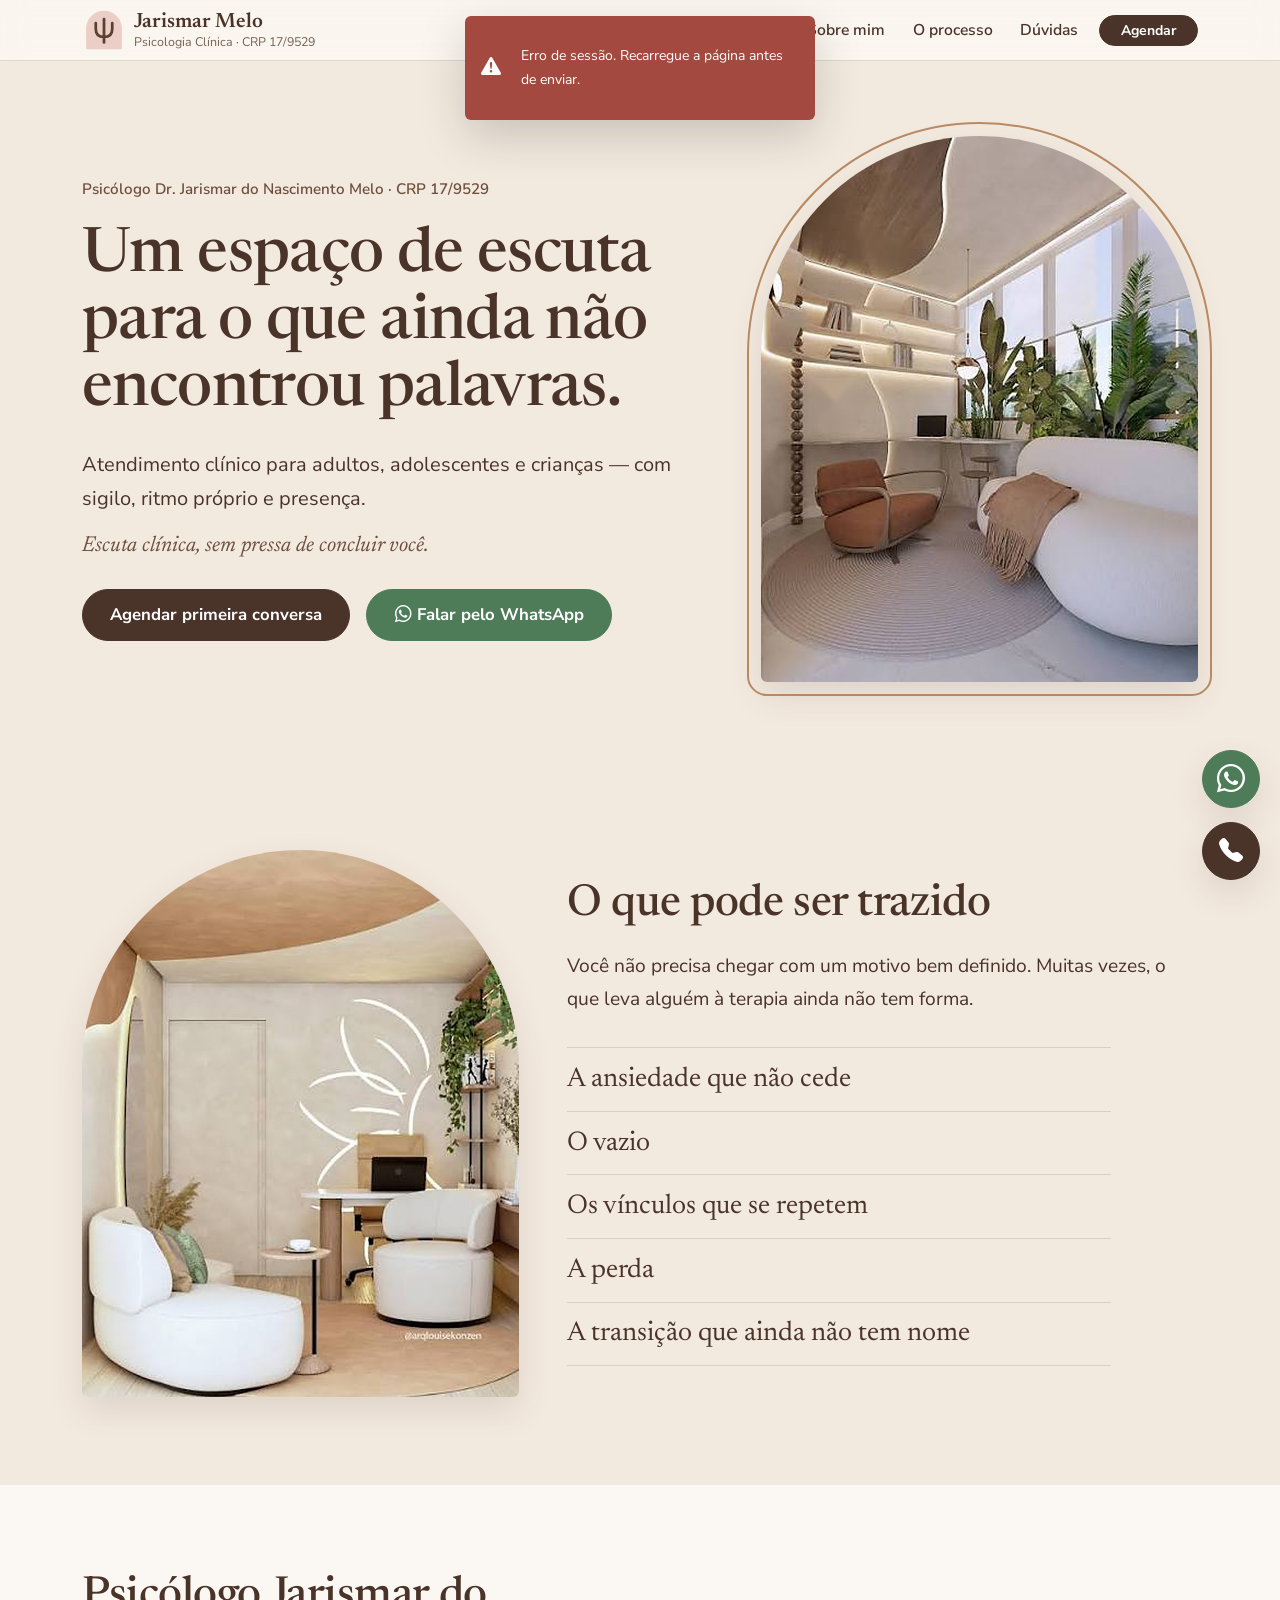
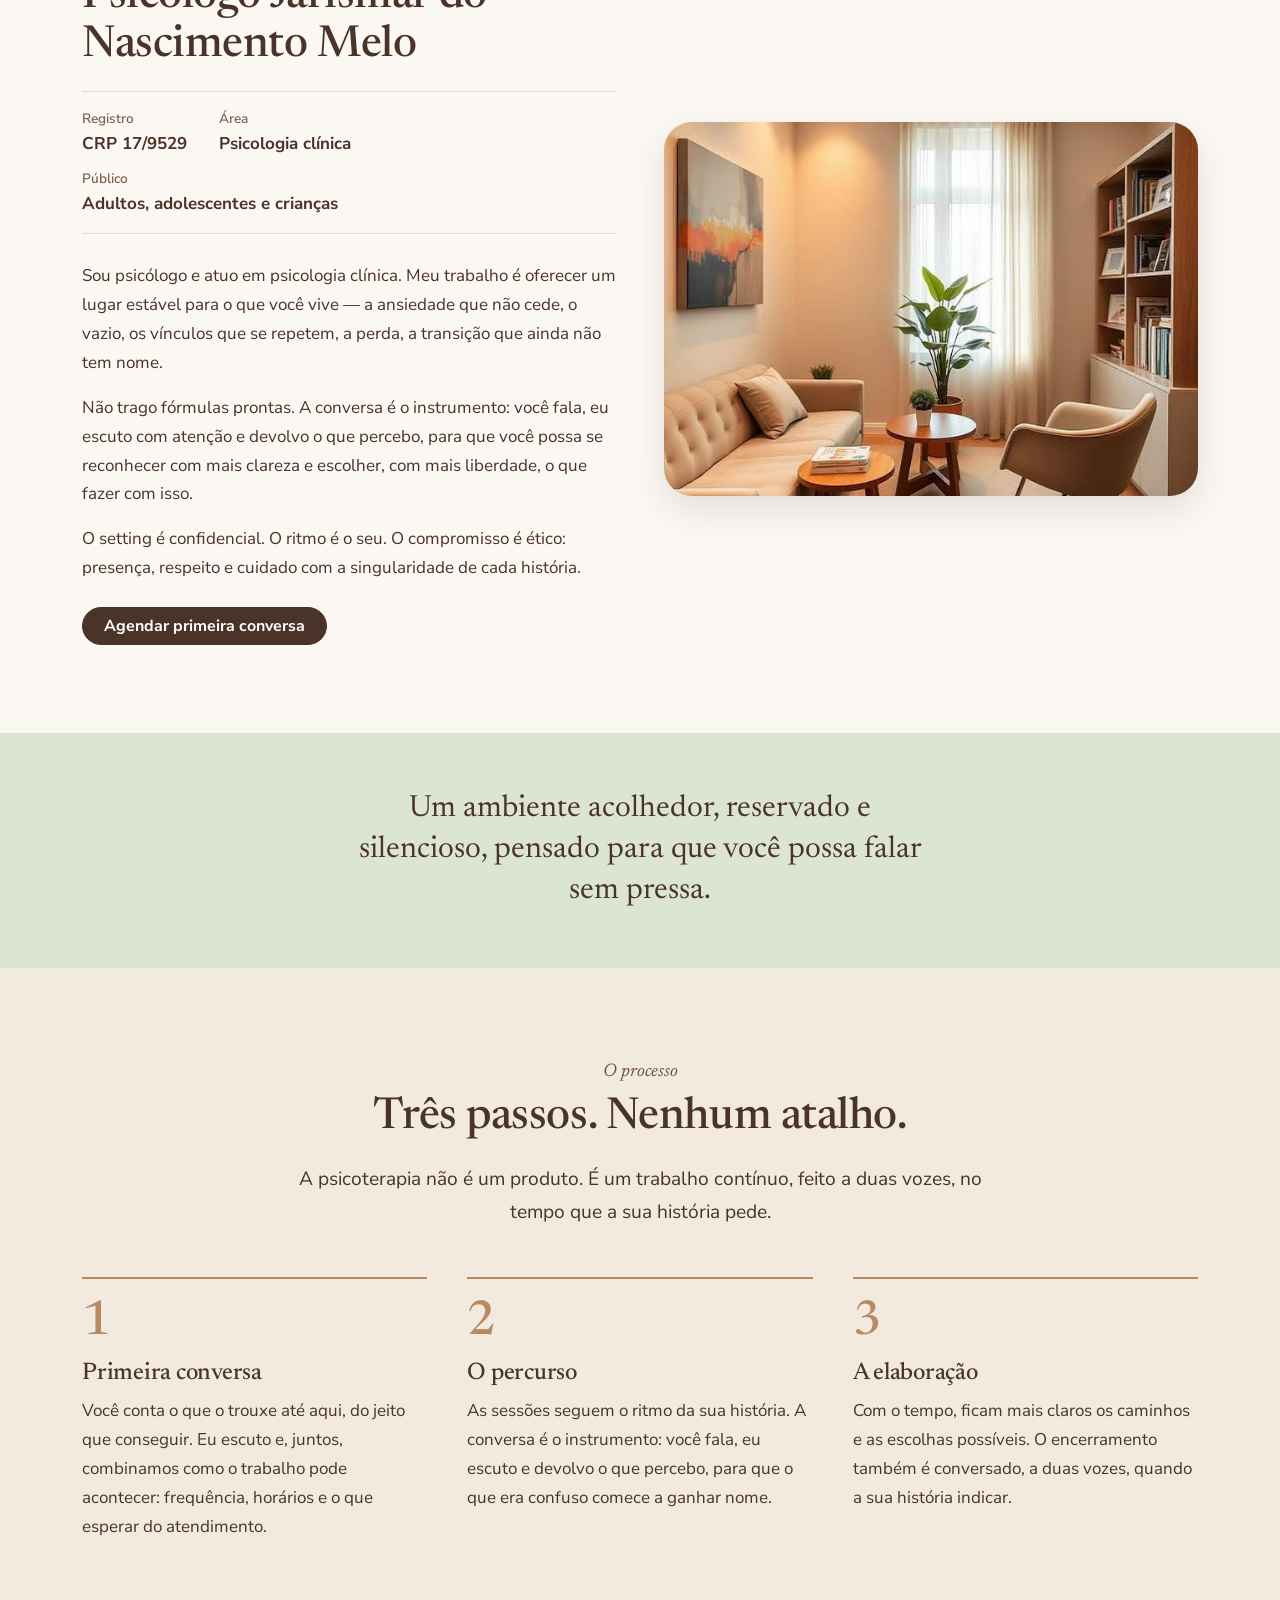
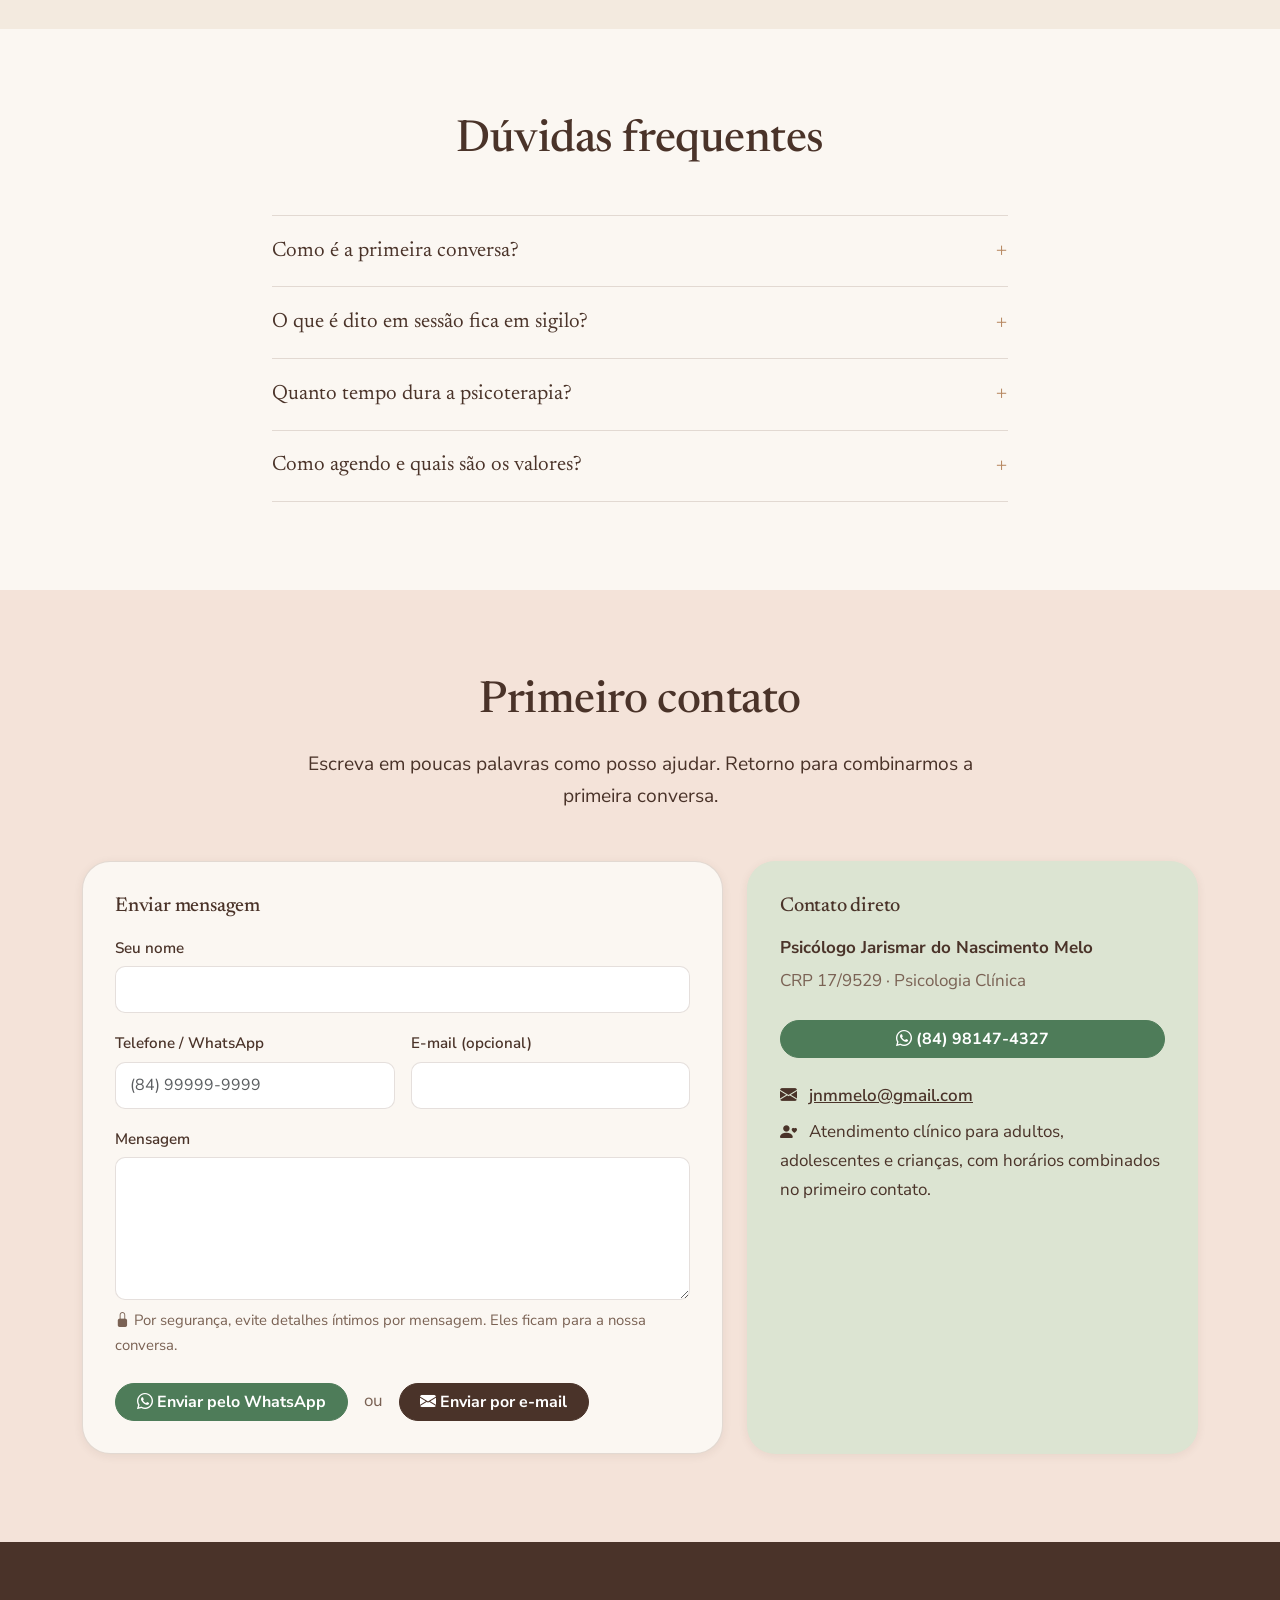
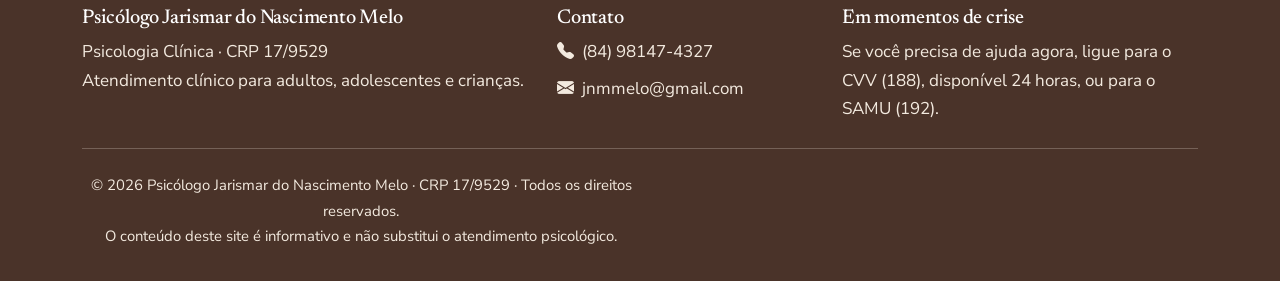
<file: index.html>
<!DOCTYPE html>
<html lang="pt-br">
<head>
  <meta charset="UTF-8">
  <meta name="viewport" content="width=device-width, initial-scale=1.0">
  <script>document.documentElement.classList.add('js');</script>
  <title>Psicólogo Dr. Jarismar do Nascimento Melo | Psicologia Clínica · CRP 17/9529</title>
  <meta name="description" content="Psicologia clínica para adultos com o psicólogo Jarismar do Nascimento Melo (CRP 17/9529). Escuta com sigilo, ritmo próprio e presença. WhatsApp: (84) 98147-4327.">
  <meta name="robots" content="index, follow">
  <meta name="theme-color" content="#F6EEE4">
  <link rel="dns-prefetch" href="https://wa.me">

  <!-- Quando o domínio estiver definido, descomente e ajuste (a imagem Open Graph deve ser PNG/JPG):
  <link rel="canonical" href="https://SEU-DOMINIO.com.br/">
  <meta property="og:url" content="https://SEU-DOMINIO.com.br/">
  <meta property="og:image" content="https://SEU-DOMINIO.com.br/imagens/og-consultorio.png">
  <meta name="twitter:image" content="https://SEU-DOMINIO.com.br/imagens/og-consultorio.png">
  -->

  <!-- Ícones -->
  <link rel="icon" href="imagens/logo-psi.svg" type="image/svg+xml">
  <link rel="apple-touch-icon" href="imagens/logo-psi.png" sizes="180x180">

  <!-- Open Graph / Twitter -->
  <meta property="og:title" content="Psicólogo Dr. Jarismar do Nascimento Melo | Psicologia Clínica">
  <meta property="og:description" content="Um espaço de escuta para o que ainda não encontrou palavras. Atendimento clínico para adultos, adolescentes e crianças.">
  <meta property="og:image:alt" content="Sala de atendimento com duas poltronas e luz natural">
  <meta property="og:type" content="website">
  <meta property="og:site_name" content="Psicólogo Jarismar do Nascimento Melo">
  <meta property="og:locale" content="pt_BR">
  <meta name="twitter:card" content="summary_large_image">
  <meta name="twitter:title" content="Psicólogo Dr. Jarismar do Nascimento Melo | Psicologia Clínica">
  <meta name="twitter:description" content="Escuta clínica, sem pressa de concluir você. Atendimento para adultos.">

  <!-- Fontes e CSS -->
  <link rel="preconnect" href="https://cdn.jsdelivr.net" crossorigin>
  <link rel="preconnect" href="https://fonts.googleapis.com">
  <link rel="preconnect" href="https://fonts.gstatic.com" crossorigin>
  <link href="https://fonts.googleapis.com/css2?family=Newsreader:ital,opsz,wght@0,6..72,400;0,6..72,500;0,6..72,600;1,6..72,400;1,6..72,500&family=Nunito+Sans:wght@400;600;700&display=swap" rel="stylesheet">
  <link rel="preload" href="validacao.js" as="script">
  <link href="https://cdn.jsdelivr.net/npm/bootstrap@5.3.5/dist/css/bootstrap.min.css" rel="stylesheet">
  <link rel="stylesheet" href="https://cdn.jsdelivr.net/npm/bootstrap-icons@1.11.3/font/bootstrap-icons.min.css">
  <link rel="stylesheet" href="styles.css">

  <!-- Schema.org -->
  <script type="application/ld+json">
  {
    "@context": "https://schema.org",
    "@type": "ProfessionalService",
    "name": "Psicólogo Dr. Jarismar do Nascimento Melo",
    "description": "Psicologia clínica para adultos, com sigilo, ritmo próprio e presença.",
    "telephone": "+55-84-98147-4327",
    "email": "jnmmelo@gmail.com",
    "founder": {
      "@type": "Person",
      "name": "Jarismar do Nascimento Melo",
      "jobTitle": "Psicólogo clínico",
      "identifier": "CRP 17/9529"
    },
    "knowsAbout": ["Psicologia clínica", "Psicoterapia para adultos"]
  }
  </script>

  <!-- FAQPage: mantenha igual às perguntas visíveis na seção #duvidas -->
  <script type="application/ld+json">
  {
    "@context": "https://schema.org",
    "@type": "FAQPage",
    "mainEntity": [
      {
        "@type": "Question",
        "name": "Como é a primeira conversa?",
        "acceptedAnswer": { "@type": "Answer", "text": "É um encontro para você contar o que o trouxe até aqui, no seu ritmo. Juntos, combinamos como o trabalho pode acontecer: frequência, horários e o que esperar do atendimento." }
      },
      {
        "@type": "Question",
        "name": "O que é dito em sessão fica em sigilo?",
        "acceptedAnswer": { "@type": "Answer", "text": "Sim. O sigilo é um dever ético do psicólogo, regulado pelo Código de Ética Profissional do Psicólogo." }
      },
      {
        "@type": "Question",
        "name": "Quanto tempo dura a psicoterapia?",
        "acceptedAnswer": { "@type": "Answer", "text": "Não há prazo fixo. O processo segue o tempo que a sua história pede e o encerramento também é conversado entre nós." }
      },
      {
        "@type": "Question",
        "name": "Como agendo e quais são os valores?",
        "acceptedAnswer": { "@type": "Answer", "text": "Basta enviar uma mensagem pelo WhatsApp (84) 98147-4327 ou pelo formulário desta página. Horários e valores são combinados diretamente no primeiro contato." }
      }
    ]
  }
  </script>

  <style>
    /* CSS crítico mínimo para evitar flash antes do styles.css */
    body { margin: 0; font-family: 'Nunito Sans', system-ui, sans-serif; background: #FBF7F2; color: #4A3329; }
  </style>
</head>

<body>
  <a class="pular-conteudo" href="#conteudo">Pular para o conteúdo</a>

  <!-- Navbar -->
  <nav class="navbar navbar-expand-lg fixed-top barra">
    <div class="container">
      <a class="navbar-brand d-flex align-items-center gap-2" href="#home" aria-label="Início — Jarismar Melo, Psicologia Clínica">
        <img src="imagens/logo-psi.svg" alt="" width="44" height="44">
        <span class="marca">
          <span class="marca-nome">Jarismar Melo</span>
          <span class="marca-sub">Psicologia Clínica · CRP 17/9529</span>
        </span>
      </a>
      <button class="navbar-toggler" type="button" data-bs-toggle="collapse" data-bs-target="#nav"
              aria-controls="nav" aria-expanded="false" aria-label="Alternar navegação">
        <span class="navbar-toggler-icon"></span>
      </button>
      <div class="collapse navbar-collapse" id="nav">
        <ul class="navbar-nav ms-auto align-items-lg-center">
          <li class="nav-item"><a class="nav-link" href="#home">Início</a></li>
          <li class="nav-item"><a class="nav-link" href="#escuta">O que trazer</a></li>
          <li class="nav-item"><a class="nav-link" href="#sobre">Sobre mim</a></li>
          <li class="nav-item"><a class="nav-link" href="#processo">O processo</a></li>
          <li class="nav-item"><a class="nav-link" href="#duvidas">Dúvidas</a></li>
          <li class="nav-item ms-lg-2"><a class="btn btn-primary btn-sm" href="#contato">Agendar</a></li>
        </ul>
      </div>
    </div>
  </nav>

  <main id="conteudo">

    <!-- Hero -->
    <section id="home" class="hero">
      <div class="container">
        <div class="row align-items-center g-5">
          <div class="col-lg-7">
            <p class="hero-credito">Psicólogo Dr. Jarismar do Nascimento Melo · CRP 17/9529</p>
            <h1 class="hero-titulo">Um espaço de escuta para o que ainda não encontrou palavras.</h1>
            <p class="hero-sub">Atendimento clínico para adultos, adolescentes e crianças — com sigilo, ritmo próprio e presença.</p>
            <p class="hero-frase">Escuta clínica, sem pressa de concluir você.</p>
            <div class="d-flex flex-wrap gap-3 mt-4">
              <a href="#contato" class="btn btn-primary btn-lg">Agendar primeira conversa</a>
              <a href="https://wa.me/5584981474327?text=Ol%C3%A1%2C%20gostaria%20de%20agendar%20uma%20primeira%20conversa." target="_blank" rel="noopener noreferrer" class="btn btn-wa btn-lg">
                <i class="bi bi-whatsapp"></i> Falar pelo WhatsApp
              </a>
            </div>
          </div>
          <div class="col-lg-5">
            <div class="arco arco-hero">
              <img src="imagens/foto-sala.jpg" onerror="this.onerror=null;this.src='imagens/consultorio-sala.svg'" alt="Sala de atendimento com poltrona, sofá branco, estantes iluminadas e plantas junto à janela" width="798" height="1002" fetchpriority="high">
            </div>
          </div>
        </div>
      </div>
    </section>

    <!-- O que pode ser trazido -->
    <section id="escuta" class="secao secao-areia">
      <div class="container">
        <div class="row align-items-center g-5">
          <div class="col-lg-5 order-lg-1 order-2">
            <div class="arco arco-quadro">
              <img src="imagens/foto-detalhes.jpg" onerror="this.onerror=null;this.src='imagens/consultorio-detalhes.svg'" alt="Consultório com poltronas brancas, mesa de apoio, mesa de trabalho e plantas" width="798" height="1002" loading="lazy" decoding="async">
            </div>
          </div>
          <div class="col-lg-7 order-lg-2 order-1">
            <h2 class="titulo-secao">O que pode ser trazido</h2>
            <p class="texto-lead">Você não precisa chegar com um motivo bem definido. Muitas vezes, o que leva alguém à terapia ainda não tem forma.</p>
            <ul class="lista-escuta">
              <li>A ansiedade que não cede</li>
              <li>O vazio</li>
              <li>Os vínculos que se repetem</li>
              <li>A perda</li>
              <li>A transição que ainda não tem nome</li>
            </ul>
          </div>
        </div>
      </div>
    </section>

    <!-- Sobre -->
    <section id="sobre" class="secao">
      <div class="container">
        <div class="row align-items-center g-5">
          <div class="col-lg-6">
            <h2 class="titulo-secao">Psicólogo Jarismar do Nascimento Melo</h2>
            <dl class="ficha">
              <div><dt>Registro</dt><dd>CRP 17/9529</dd></div>
              <div><dt>Área</dt><dd>Psicologia clínica</dd></div>
              <div><dt>Público</dt><dd>Adultos, adolescentes e crianças</dd></div>
            </dl>
            <p>Sou psicólogo e atuo em psicologia clínica. Meu trabalho é oferecer um lugar estável para o que você vive — a ansiedade que não cede, o vazio, os vínculos que se repetem, a perda, a transição que ainda não tem nome.</p>
            <p>Não trago fórmulas prontas. A conversa é o instrumento: você fala, eu escuto com atenção e devolvo o que percebo, para que você possa se reconhecer com mais clareza e escolher, com mais liberdade, o que fazer com isso.</p>
            <p>O setting é confidencial. O ritmo é o seu. O compromisso é ético: presença, respeito e cuidado com a singularidade de cada história.</p>
            <div class="d-flex flex-wrap gap-2 mt-4">
              <a href="#contato" class="btn btn-primary">Agendar primeira conversa</a>
            </div>
          </div>
          <div class="col-lg-6">
            <figure class="moldura">
              <img src="imagens/foto-poltronas.jpg" onerror="this.onerror=null;this.src='imagens/consultorio-poltronas.svg'" alt="Sala acolhedora com sofá bege, mesas de apoio em madeira, poltrona, estante e cortinas leves" width="1276" height="960" loading="lazy" decoding="async">
            </figure>
          </div>
        </div>
      </div>
    </section>

    <!-- O espaço -->
    <section id="espaco" class="espaco" aria-label="O espaço de atendimento">
      <div class="container">
        <p>Um ambiente acolhedor, reservado e silencioso, pensado para que você possa falar sem pressa.</p>
      </div>
    </section>

    <!-- Processo -->
    <section id="processo" class="secao secao-areia">
      <div class="container">
        <div class="cabecalho-secao reveal">
          <p class="sobretitulo">O processo</p>
          <h2 class="titulo-secao">Três passos. Nenhum atalho.</h2>
          <p class="texto-lead">A psicoterapia não é um produto. É um trabalho contínuo, feito a duas vozes, no tempo que a sua história pede.</p>
        </div>
        <ol class="passos">
          <li>
            <h3>Primeira conversa</h3>
            <p>Você conta o que o trouxe até aqui, do jeito que conseguir. Eu escuto e, juntos, combinamos como o trabalho pode acontecer: frequência, horários e o que esperar do atendimento.</p>
          </li>
          <li>
            <h3>O percurso</h3>
            <p>As sessões seguem o ritmo da sua história. A conversa é o instrumento: você fala, eu escuto e devolvo o que percebo, para que o que era confuso comece a ganhar nome.</p>
          </li>
          <li>
            <h3>A elaboração</h3>
            <p>Com o tempo, ficam mais claros os caminhos e as escolhas possíveis. O encerramento também é conversado, a duas vozes, quando a sua história indicar.</p>
          </li>
        </ol>
      </div>
    </section>

    <!-- Dúvidas -->
    <section id="duvidas" class="secao">
      <div class="container">
        <div class="cabecalho-secao reveal">
          <h2 class="titulo-secao">Dúvidas frequentes</h2>
        </div>
        <div class="faq">
          <details>
            <summary>Como é a primeira conversa?</summary>
            <p>É um encontro para você contar o que o trouxe até aqui, no seu ritmo. Juntos, combinamos como o trabalho pode acontecer: frequência, horários e o que esperar do atendimento.</p>
          </details>
          <details>
            <summary>O que é dito em sessão fica em sigilo?</summary>
            <p>Sim. O sigilo é um dever ético do psicólogo, regulado pelo Código de Ética Profissional do Psicólogo.</p>
          </details>
          <details>
            <summary>Quanto tempo dura a psicoterapia?</summary>
            <p>Não há prazo fixo. O processo segue o tempo que a sua história pede e o encerramento também é conversado entre nós.</p>
          </details>
          <details>
            <summary>Como agendo e quais são os valores?</summary>
            <p>Basta enviar uma mensagem pelo WhatsApp (84) 98147-4327 ou pelo formulário desta página. Horários e valores são combinados diretamente no primeiro contato.</p>
          </details>
        </div>
      </div>
    </section>

    <!-- Contato -->
    <section id="contato" class="secao secao-rosa">
      <div class="container">
        <div class="cabecalho-secao reveal">
          <h2 class="titulo-secao">Primeiro contato</h2>
          <p class="texto-lead">Escreva em poucas palavras como posso ajudar. Retorno para combinarmos a primeira conversa.</p>
        </div>

        <div class="row g-4 justify-content-center">
          <div class="col-lg-7">
            <div class="painel">
              <h3 class="h5 mb-3">Enviar mensagem</h3>
              <form id="contatoForm" action="envia.php" method="POST" onsubmit="return validarContato();">
                <input type="hidden" name="csrf_token" id="csrf_token">

                <label for="nome" class="form-label">Seu nome</label>
                <input type="text" name="nome" id="nome" class="form-control mb-3" autocomplete="name" required>

                <div class="row g-3 mb-3">
                  <div class="col-md-6">
                    <label for="telefone" class="form-label">Telefone / WhatsApp</label>
                    <input type="tel" name="telefone" id="telefone" class="form-control" placeholder="(84) 99999-9999" maxlength="15" inputmode="numeric" autocomplete="tel">
                  </div>
                  <div class="col-md-6">
                    <label for="email" class="form-label">E-mail (opcional)</label>
                    <input type="email" name="email" id="email" class="form-control" autocomplete="email">
                  </div>
                </div>

                <label for="mensagem" class="form-label">Mensagem</label>
                <textarea name="mensagem" id="mensagem" class="form-control mb-2" rows="5" required aria-describedby="aviso-sigilo"></textarea>
                <p id="aviso-sigilo" class="form-text mb-4"><i class="bi bi-lock-fill me-1"></i>Por segurança, evite detalhes íntimos por mensagem. Eles ficam para a nossa conversa.</p>

                <div class="d-flex flex-wrap align-items-center gap-3">
                  <button type="button" class="btn btn-wa" onclick="enviarWhatsApp()">
                    <i class="bi bi-whatsapp"></i> Enviar pelo WhatsApp
                  </button>
                  <span class="text-muted">ou</span>
                  <button type="submit" class="btn btn-primary">
                    <i class="bi bi-envelope-fill"></i> Enviar por e-mail
                  </button>
                </div>
              </form>
            </div>
          </div>

          <div class="col-lg-5">
            <div class="painel painel-contato h-100">
              <h3 class="h5 mb-3">Contato direto</h3>
              <p class="mb-1"><strong>Psicólogo Jarismar do Nascimento Melo</strong></p>
              <p class="text-muted mb-4">CRP 17/9529 · Psicologia Clínica</p>

              <div class="d-grid gap-2 mb-4">
                <a href="https://wa.me/5584981474327" target="_blank" rel="noopener noreferrer" class="btn btn-wa">
                  <i class="bi bi-whatsapp"></i> (84) 98147-4327
                </a>
              </div>

              <p class="mb-2">
                <i class="bi bi-envelope-fill me-2"></i>
                <a href="mailto:jnmmelo@gmail.com" class="link-discreto">jnmmelo@gmail.com</a>
              </p>
              <p class="mb-0">
                <i class="bi bi-person-heart me-2"></i>
                Atendimento clínico para adultos, adolescentes e crianças, com horários combinados no primeiro contato.
              </p>
            </div>
          </div>
        </div>
      </div>
    </section>
  </main>

  <!-- Botões flutuantes -->
  <div class="floating-buttons">
    <a href="https://wa.me/5584981474327" class="btn btn-wa btn-float" title="Fale pelo WhatsApp" aria-label="Abrir WhatsApp" target="_blank" rel="noopener noreferrer">
      <i class="bi bi-whatsapp fs-3"></i>
    </a>
    <a href="tel:+5584981474327" class="btn btn-primary btn-float" title="Ligar agora" aria-label="Fazer ligação">
      <i class="bi bi-telephone-fill fs-4"></i>
    </a>
  </div>

  <!-- Rodapé -->
  <footer class="bg-footer">
    <div class="container">
      <div class="row g-4">
        <div class="col-md-5">
          <h3 class="h5">Psicólogo Jarismar do Nascimento Melo</h3>
          <p class="mb-0">Psicologia Clínica · CRP 17/9529<br>Atendimento clínico para adultos, adolescentes e crianças.</p>
        </div>
        <div class="col-md-3">
          <h3 class="h5">Contato</h3>
          <p class="mb-2"><i class="bi bi-telephone-fill me-2"></i><a href="tel:+5584981474327">(84) 98147-4327</a></p>
          <p class="mb-0"><i class="bi bi-envelope-fill me-2"></i><a href="mailto:jnmmelo@gmail.com">jnmmelo@gmail.com</a></p>
        </div>
        <div class="col-md-4">
          <h3 class="h5">Em momentos de crise</h3>
          <p class="mb-0">Se você precisa de ajuda agora, ligue para o CVV (188), disponível 24 horas, ou para o SAMU (192).</p>
        </div>
      </div>
      <hr class="my-4">
      <p class="text-center mb-0 small">&copy; 2026 Psicólogo Jarismar do Nascimento Melo · CRP 17/9529 · Todos os direitos reservados.<br>O conteúdo deste site é informativo e não substitui o atendimento psicológico.</p>
    </div>
  </footer>

  <script src="https://cdn.jsdelivr.net/npm/bootstrap@5.3.5/dist/js/bootstrap.bundle.min.js" defer></script>
  <script src="validacao.js" defer></script>
</body>
</html>
</file>
<file: styles.css>
/* =====================================================
   PSICÓLOGO JARISMAR DO NASCIMENTO MELO — Psicologia Clínica
   Paleta: tons pastel (leite, areia, rosé, sálvia, névoa) e marrons (cacau, café, caramelo).
   Tipografia: Newsreader (títulos) + Nunito Sans (texto).
   Acessibilidade: foco visível, contraste AA, prefers-reduced-motion.
===================================================== */

:root {
  /* Pastéis */
  --leite: #FBF7F2;
  --areia: #F3EADF;
  --rosa: #F4E3D9;
  --rosa-forte: #EBCFC6;
  --salvia: #DCE4D2;
  --salvia-forte: #B7C7AB;
  --nevoa: #D6E1E4;
  /* Marrons */
  --cacau: #4A3329;
  --cafe: #6E4F3E;
  --caramelo: #B88A64;
  --madeira: #D9BFA9;

  --ink: #4A3329;
  --ink-soft: #7A6254;
  --line: rgba(110, 79, 62, 0.18);
  --whats: #4E7C59;
  --whats-strong: #3F6649;

  --radius-sm: 10px;
  --radius-md: 18px;
  --radius-lg: 28px;
  --radius-pill: 999px;

  --shadow-sm: 0 2px 10px rgba(74, 51, 41, 0.08);
  --shadow-md: 0 14px 34px rgba(74, 51, 41, 0.12);

  --transition: 0.25s cubic-bezier(0.4, 0, 0.2, 1);

  --font-display: 'Newsreader', 'Georgia', serif;
  --font-body: 'Nunito Sans', system-ui, -apple-system, 'Segoe UI', Roboto, sans-serif;

  /* Variáveis do Bootstrap alinhadas à paleta (toasts, badges, links) */
  --bs-primary: #6E4F3E;
  --bs-primary-rgb: 110, 79, 62;
  --bs-success: #4E7C59;
  --bs-success-rgb: 78, 124, 89;
  --bs-danger: #A4493F;
  --bs-danger-rgb: 164, 73, 63;
  --bs-body-font-family: var(--font-body);
  --bs-body-color: var(--ink);
  --bs-body-bg: var(--leite);
}

* { box-sizing: border-box; }
html { scroll-behavior: smooth; font-size: 16px; scroll-padding-top: 84px; }

body {
  font-family: var(--font-body);
  font-size: 1.0625rem;
  line-height: 1.7;
  color: var(--ink);
  background: var(--leite);
  -webkit-font-smoothing: antialiased;
}

h1, h2, h3, .h4, .h5 {
  font-family: var(--font-display);
  font-weight: 500;
  letter-spacing: -0.01em;
  color: var(--cacau);
}

p { max-width: 62ch; }
.text-muted { color: var(--ink-soft) !important; }

a { color: var(--cafe); }
a:hover { color: var(--cacau); }

a:focus-visible, button:focus-visible, input:focus-visible, textarea:focus-visible, summary:focus-visible {
  outline: 3px solid var(--caramelo);
  outline-offset: 3px;
  border-radius: 6px;
}

.pular-conteudo {
  position: absolute; left: 12px; top: -60px; z-index: 2000;
  background: var(--cacau); color: #fff; padding: 0.6rem 1rem; border-radius: var(--radius-sm);
  transition: top var(--transition);
}
.pular-conteudo:focus { top: 12px; color: #fff; }

/* =====================================================
   NAVBAR
===================================================== */
.barra {
  background: rgba(251, 247, 242, 0.88);
  backdrop-filter: blur(12px);
  -webkit-backdrop-filter: blur(12px);
  border-bottom: 1px solid var(--line);
}
.navbar-brand { padding: 0; }
.marca { display: flex; flex-direction: column; line-height: 1.15; }
.marca-nome { font-family: var(--font-display); font-weight: 600; font-size: 1.3rem; color: var(--cacau); }
.marca-sub { font-size: 0.78rem; color: var(--ink-soft); }

.nav-link {
  color: var(--cacau);
  font-weight: 600;
  font-size: 0.98rem;
  padding: 0.5rem 0.85rem !important;
  border-radius: var(--radius-pill);
  transition: background-color var(--transition), color var(--transition);
}
.nav-link:hover, .nav-link:focus { background: var(--rosa); color: var(--cacau); }

.navbar-toggler { border-color: var(--line); }
@media (max-width: 991px) {
  .navbar-collapse {
    background: var(--leite);
    border: 1px solid var(--line);
    border-radius: var(--radius-md);
    margin-top: 0.75rem;
    padding: 0.75rem 1rem 1rem;
  }
}

/* =====================================================
   BOTÕES
===================================================== */
.btn {
  border-radius: var(--radius-pill);
  font-weight: 700;
  padding-inline: 1.3rem;
  transition: background-color var(--transition), border-color var(--transition), box-shadow var(--transition);
}
.btn-lg { padding: 0.8rem 1.7rem; font-size: 1.05rem; }

.btn-primary {
  --bs-btn-bg: var(--cacau);
  --bs-btn-border-color: var(--cacau);
  --bs-btn-hover-bg: var(--cafe);
  --bs-btn-hover-border-color: var(--cafe);
  --bs-btn-active-bg: var(--cafe);
  --bs-btn-active-border-color: var(--cafe);
  --bs-btn-color: #fff;
  --bs-btn-hover-color: #fff;
  --bs-btn-active-color: #fff;
  --bs-btn-focus-shadow-rgb: 184, 138, 100;
}
.btn-wa {
  --bs-btn-bg: var(--whats);
  --bs-btn-border-color: var(--whats);
  --bs-btn-hover-bg: var(--whats-strong);
  --bs-btn-hover-border-color: var(--whats-strong);
  --bs-btn-active-bg: var(--whats-strong);
  --bs-btn-active-border-color: var(--whats-strong);
  --bs-btn-color: #fff;
  --bs-btn-hover-color: #fff;
  --bs-btn-active-color: #fff;
  --bs-btn-focus-shadow-rgb: 78, 124, 89;
}

/* =====================================================
   HERO
===================================================== */
.hero {
  background: var(--areia);
  padding: 8.5rem 0 5rem;
}
.hero-credito { font-size: 0.95rem; font-weight: 600; color: var(--cafe); margin-bottom: 1.25rem; }
.hero-titulo {
  font-size: clamp(2.4rem, 3.6vw + 1rem, 4.1rem);
  line-height: 1.08;
  font-weight: 500;
  max-width: 17ch;
  margin-bottom: 1.5rem;
}
.hero-sub { font-size: 1.25rem; color: var(--ink); margin-bottom: 0.75rem; }
.hero-frase {
  font-family: var(--font-display);
  font-style: italic;
  font-size: 1.35rem;
  color: var(--cafe);
  margin-bottom: 0;
}

/* Moldura em arco — motivo do projeto (porta, janela, acolhimento) */
.arco {
  position: relative;
  border-radius: 999px 999px var(--radius-lg) var(--radius-lg);
  overflow: hidden;
  box-shadow: var(--shadow-md);
  background: var(--rosa);
}
.arco img { display: block; width: 100%; height: 100%; object-fit: cover; }
.arco-hero { aspect-ratio: 4 / 5; max-width: 460px; margin-inline: auto; outline: 2px solid var(--caramelo); outline-offset: 12px; }
.arco-quadro { aspect-ratio: 4 / 5; max-width: 440px; margin-inline: auto; }

/* =====================================================
   SEÇÕES
===================================================== */
.secao { padding: 5.5rem 0; }
.secao-areia { background: var(--areia); }
.secao-rosa { background: var(--rosa); }

.titulo-secao { font-size: clamp(1.9rem, 2.2vw + 1rem, 2.8rem); line-height: 1.12; margin-bottom: 1.25rem; }
.sobretitulo { font-family: var(--font-display); font-style: italic; font-size: 1.15rem; color: var(--cafe); margin-bottom: 0.4rem; }
.texto-lead { font-size: 1.2rem; color: var(--ink); }
.cabecalho-secao { max-width: 44rem; margin: 0 auto 3rem; text-align: center; }
.cabecalho-secao p { margin-inline: auto; }

/* Lista "O que pode ser trazido" */
.lista-escuta { list-style: none; padding: 0; margin: 2rem 0 0; max-width: 34rem; }
.lista-escuta li {
  font-family: var(--font-display);
  font-size: clamp(1.3rem, 1vw + 1rem, 1.7rem);
  line-height: 1.3;
  padding: 0.85rem 0;
  border-top: 1px solid var(--line);
}
.lista-escuta li:last-child { border-bottom: 1px solid var(--line); }

/* Ficha profissional (Sobre) */
.ficha { display: flex; flex-wrap: wrap; gap: 0.5rem 2rem; margin: 0 0 1.75rem; padding: 0.9rem 0; border-block: 1px solid var(--line); }
.ficha dt { font-size: 0.85rem; font-weight: 600; color: var(--ink-soft); }
.ficha dd { margin: 0; font-weight: 700; color: var(--cacau); }

.moldura { margin: 0; border-radius: var(--radius-lg); overflow: hidden; box-shadow: var(--shadow-md); background: var(--salvia); }
.moldura { aspect-ratio: 10 / 7; }
.moldura img { display: block; width: 100%; height: 100%; object-fit: cover; }

/* Faixa de frase "O espaço" */
.espaco { background: var(--salvia); padding: 3.5rem 0; text-align: center; }
.espaco p {
  margin: 0 auto;
  max-width: 34ch;
  font-family: var(--font-display);
  font-size: clamp(1.4rem, 1.2vw + 1rem, 1.9rem);
  line-height: 1.35;
  color: var(--cacau);
}

/* Processo: sequência real, por isso numerada */
.passos {
  list-style: none; counter-reset: passo; padding: 0; margin: 0;
  display: grid; grid-template-columns: repeat(3, 1fr); gap: 2.5rem;
}
.passos li { counter-increment: passo; padding-top: 1.25rem; border-top: 2px solid var(--caramelo); }
.passos li::before {
  content: counter(passo);
  display: block;
  font-family: var(--font-display);
  font-size: 3rem; line-height: 1; font-weight: 500;
  color: var(--caramelo);
  margin-bottom: 0.75rem;
}
.passos h3 { font-size: 1.5rem; margin-bottom: 0.6rem; }
.passos p { margin: 0; }

/* Dúvidas */
.faq { max-width: 46rem; margin: 0 auto; }
.faq details { border-top: 1px solid var(--line); padding: 1.1rem 0; }
.faq details:last-child { border-bottom: 1px solid var(--line); }
.faq summary {
  cursor: pointer; list-style: none;
  font-family: var(--font-display); font-size: 1.3rem; color: var(--cacau);
  display: flex; justify-content: space-between; align-items: center; gap: 1rem;
}
.faq summary::-webkit-details-marker { display: none; }
.faq summary::after { content: '+'; font-size: 1.6rem; line-height: 1; color: var(--caramelo); transition: transform var(--transition); }
.faq details[open] summary::after { transform: rotate(45deg); }
.faq details p { margin: 0.8rem 0 0; color: var(--ink); }

/* Contato */
.painel {
  background: var(--leite);
  border: 1px solid var(--line);
  border-radius: var(--radius-lg);
  padding: 2rem;
  box-shadow: var(--shadow-sm);
}
.painel-contato { background: var(--salvia); border-color: transparent; }
.form-label { font-weight: 600; font-size: 0.95rem; margin-bottom: 0.3rem; }
.form-control {
  border-radius: var(--radius-sm);
  border: 1.5px solid var(--line);
  background: #fff;
  color: var(--ink);
  padding: 0.65rem 0.9rem;
}
.form-control:focus { border-color: var(--caramelo); box-shadow: 0 0 0 4px rgba(184, 138, 100, 0.22); }
.form-text { color: var(--ink-soft); }
.link-discreto { color: var(--cacau); font-weight: 600; }

/* =====================================================
   RODAPÉ
===================================================== */
.bg-footer { background: var(--cacau); color: #F3EADF; padding: 4rem 0 2rem; }
.bg-footer h3 { color: #fff; font-family: var(--font-display); }
.bg-footer a { color: #F3EADF; text-decoration: none; }
.bg-footer a:hover { color: #fff; text-decoration: underline; }
.bg-footer hr { border-color: rgba(243, 234, 223, 0.25); opacity: 1; }

/* =====================================================
   BOTÕES FLUTUANTES
===================================================== */
.floating-buttons {
  position: fixed; right: 20px; bottom: max(20px, env(safe-area-inset-bottom));
  display: flex; flex-direction: column; gap: 14px; z-index: 1000;
}
.btn-float {
  width: 58px; height: 58px; border-radius: 50%; padding: 0;
  display: flex; align-items: center; justify-content: center;
  box-shadow: var(--shadow-md);
}

/* =====================================================
   REVELAÇÃO SUAVE — só no cabeçalho de seções
===================================================== */
@media (prefers-reduced-motion: no-preference) {
  .js .reveal { opacity: 0; transform: translateY(16px); transition: opacity 0.7s ease, transform 0.7s ease; }
  .js .reveal.is-visible { opacity: 1; transform: none; }
}
@media (prefers-reduced-motion: reduce) {
  html { scroll-behavior: auto; }
  *, *::before, *::after { animation-duration: 0.01ms !important; transition-duration: 0.01ms !important; }
}

/* =====================================================
   RESPONSIVIDADE
===================================================== */
@media (max-width: 991px) {
  .hero { padding: 7rem 0 3.5rem; }
  .secao { padding: 4rem 0; }
  .passos { grid-template-columns: 1fr; gap: 2rem; }
  .arco-hero { max-width: 380px; outline-offset: 8px; }
}
@media (max-width: 575px) {
  .marca-sub { display: none; }
  .painel { padding: 1.4rem; }
  .btn-float { width: 52px; height: 52px; }
  .floating-buttons { right: 14px; }
}
</file>
